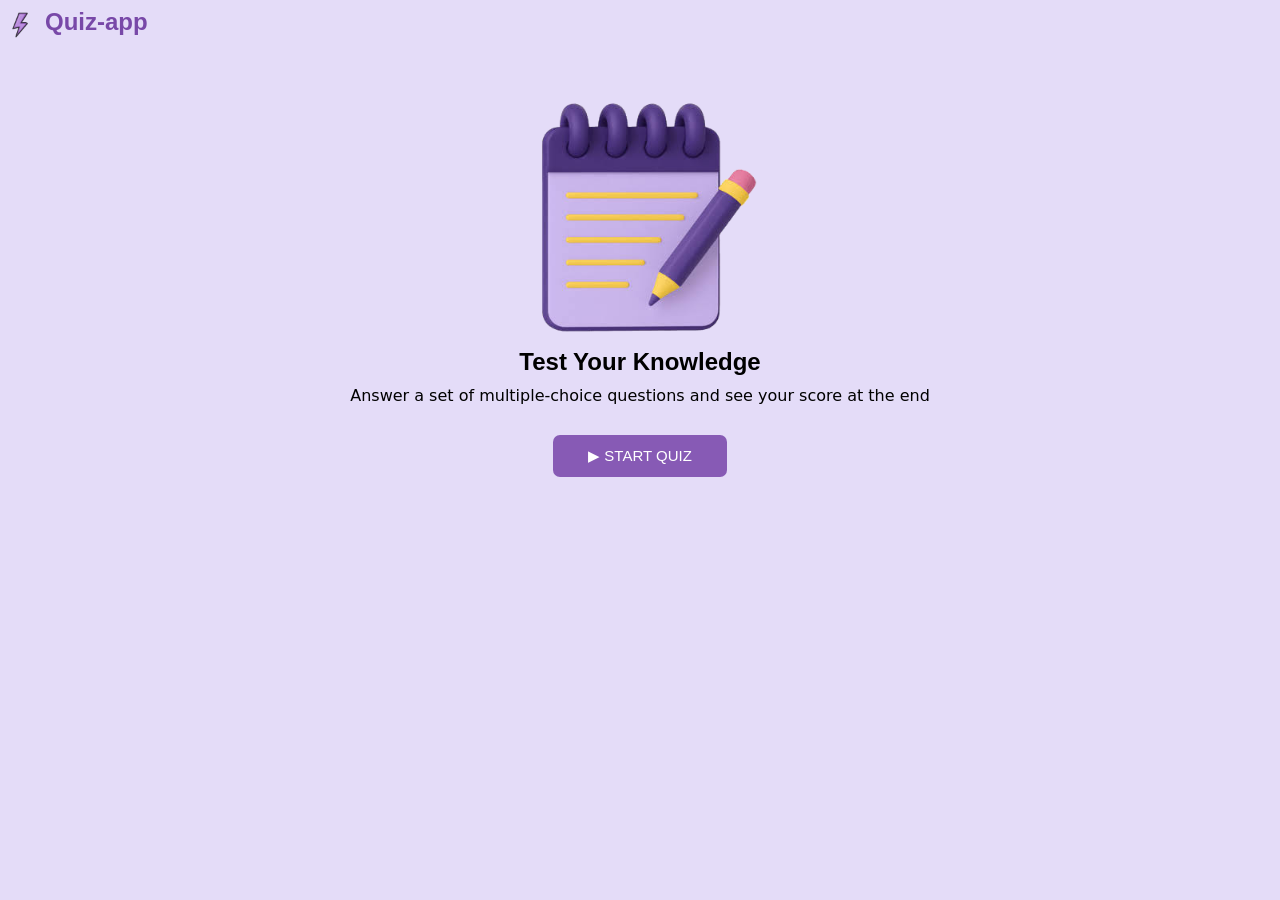
<file: index.html>
<!DOCTYPE html>
<html lang="en">
<head>
    <meta charset="UTF-8">
    <meta name="viewport" content="width=device-width, initial-scale=1.0">
    <title>Quiz-app</title>
     <link rel="stylesheet" href="css/styles.css">
</head>
<body>
    <!--header section-->
    <header class="header">
        <div class="logo">
            <span class="img-logo"><img src="assets/image/logo.webp" alt="quiz-logo" width="30" height="30">  </span>                       
            <h2>Quiz-app</h2>
        </div>
    </header>

    <!--main section-->
    <main>
    <section class="home" id="home">
        <img src="assets/image/notepad.png" class="home-img" alt="quiz-image" width="250px" height=250px">
        <h1>Test Your Knowledge</h1>
        <p>Answer a set of multiple-choice questions and see your score at the end</p>
        <button type="button" class="start" id="start" aria-label= "start-quiz" onclick="window.location.href='qn1.html'">&#9654; START QUIZ </button>
    </section>

    </main>
</body>
</html>
</file>
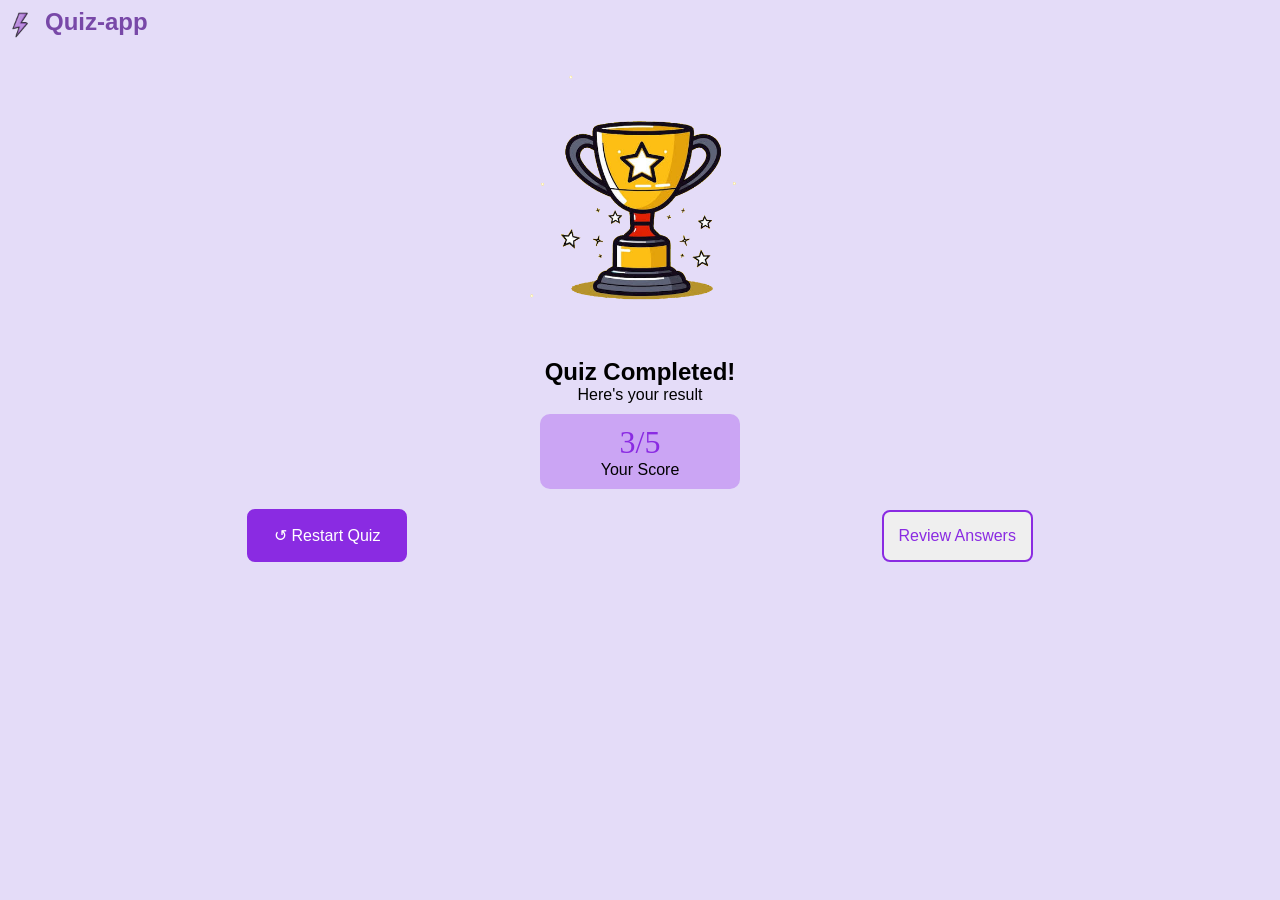
<file: completed.html>
<!DOCTYPE html>
<html lang="en">
<head>
    <meta charset="UTF-8">
    <meta name="viewport" content="width=device-width, initial-scale=1.0">
    <title>Quiz-app</title>
    <link rel="stylesheet" href="css/styles.css">
</head>
<body>
       <header class="header">
          <div class="logo">
            <span class="img-logo"><img src="assets/image/logo.webp" alt="quiz-logo" width="30" height="30">  </span>                       
            <h2>Quiz-app</h2>
        </div>
       </header>
       <main class="completed-container">
<section class="completed-img">
<span >
    <img src="assets/image/tropy.png" alt="tropy image" width="300px" height="300px" >
</span>
<div class="completed-text">
    <h2>Quiz Completed!</h2>
    <p>Here's your result </p>
</div>

</section>
<section class="completed-score">
    <span class="score" id="score">3/5</span>
    <p>Your Score</p>

</section><div class="com-button">
<button type="button" class="restart" id="restart" onclick="window.location.href='index.html' ">&#8634  Restart Quiz</button>
<button type="button" class="review" id="review" onclick="window.location.href='review.html' " >Review Answers</button>
    </div>   </main>
</body>
</html>
</file>
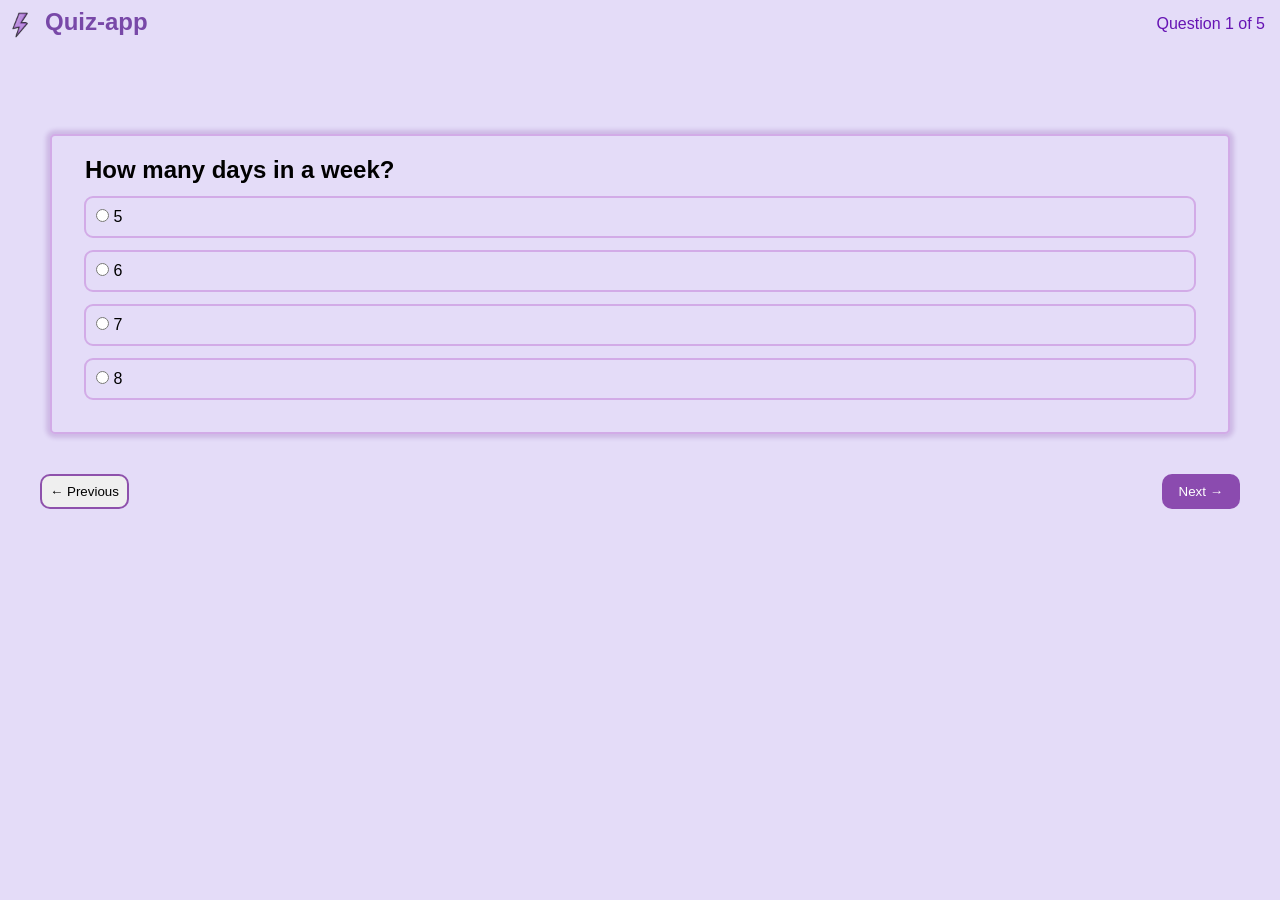
<file: qn1.html>
<!DOCTYPE html>
<html lang="en">
<head>
    <meta charset="UTF-8">
    <meta name="viewport" content="width=device-width, initial-scale=1.0">
    <title>Quiz-app</title>
    <link rel="stylesheet" href="css/styles.css">
</head>
<body>
    <!--header section-->
    <header class="header">
          <div class="logo">
            <span class="img-logo"><img src="assets/image/logo.webp" alt="quiz-logo" width="30" height="30">  </span>                       
            <h2>Quiz-app</h2>
        </div>
        <div class="outof-qn">
            <p>Question 1 of 5</p>
        </div>
    </header>
    <!--main section-->
    <main class="container">
        <section class="form">
              <form class="questions" id="questions">
<h3>How many days in a week?</h3>
<div class="option"><input type="radio" id="5" value="5" name="days">
<label for="5">5</label><br></div>
<div class="option"><input type="radio" id="6" value="6" name="days">
<label for="6">6 </label><br></div>
<div class="option"><input type="radio" id="7" value="7" name="days">
<label for="7">7 </label><br></div>
<div class="option"><input type="radio" id="8" value="8" name="days">
<label for="8">8 </label></div>
</section>
      
        </form>

       
    </main>
    <div class="previous-submit">
         <button type="button" id="previous" class="previous" onclick="window.location.href='index.html' ">&#8592 Previous</button>
        <button type="button" id="next" class="next" onclick="window.location.href='qn2.html' ">Next  &#8594</button>
        </div>
    
</body>
</html>
</file>
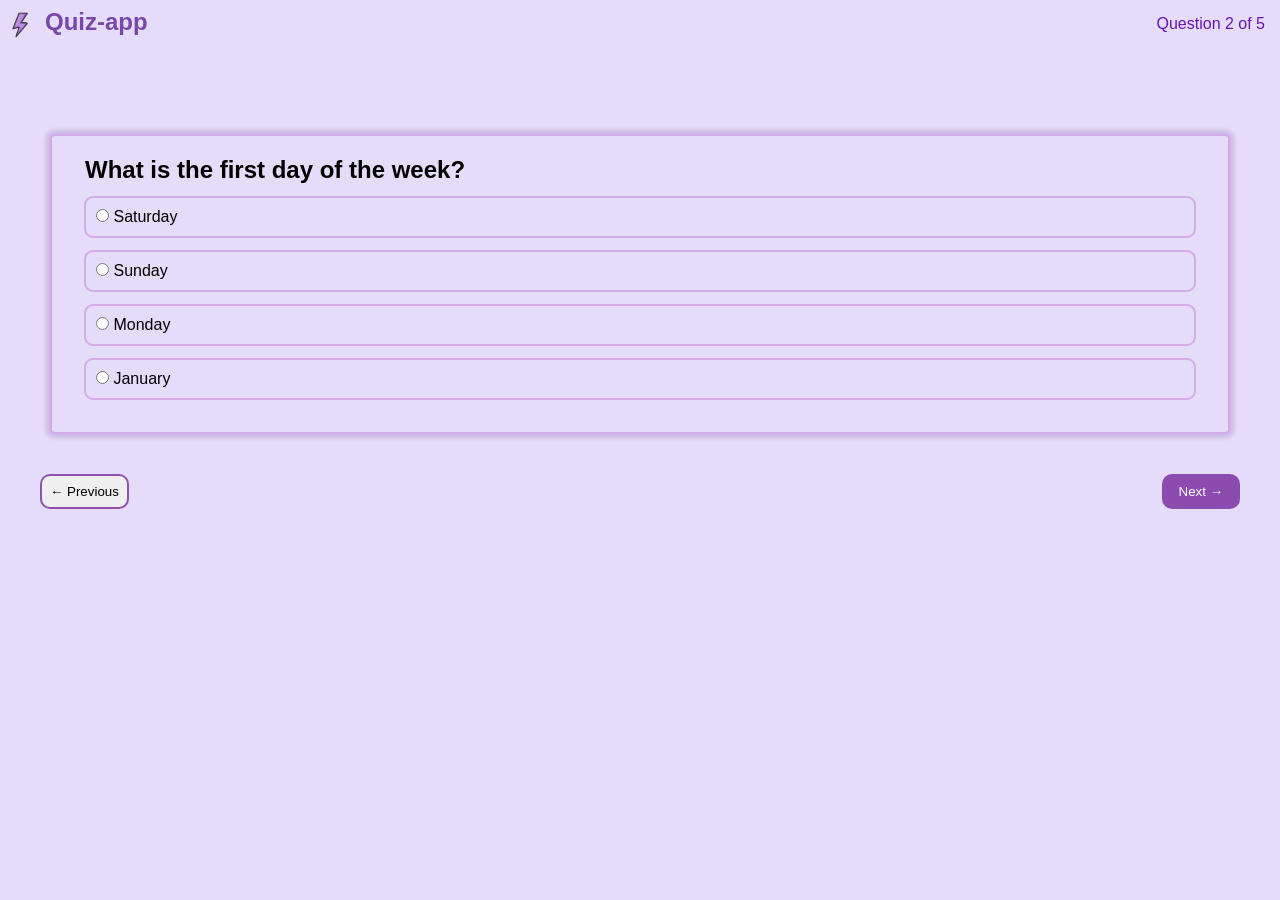
<file: qn2.html>
<!DOCTYPE html>
<html lang="en">
<head>
    <meta charset="UTF-8">
    <meta name="viewport" content="width=device-width, initial-scale=1.0">
    <title>Quiz-app</title>
    <link rel="stylesheet" href="css/styles.css">
</head>
<body>
    <!--header section-->
    <header class="header">
          <div class="logo">
            <span class="img-logo"><img src="assets/image/logo.webp" alt="quiz-logo" width="30" height="30">  </span>                       
            <h2>Quiz-app</h2>
        </div>
        <div class="outof-qn">
            <p>Question  2 of 5</p>
        </div>
    </header>
    <!--main section-->
    <main class="container">
        <section class="form">
              <form class="questions" id="questions">
<h3>What is the first day of the week?</h3>
<div class=option><input type="radio" id="Saturday" value="Saturday"  name="days">
<label for="Saturday">Saturday</label><br></div>
<div class=option><input type="radio" id="Sunday" value="Sunday"  name="days">
<label for="Sunday">Sunday </label><br></div>
<div class=option><input type="radio" id="Monday" value="Monday"  name="days">
<label for="Monday">Monday</label><br></div>
<div class=option><input type="radio" id="January" value="January"  name="days">
<label for="January">January</label></div>
</section>
      
        </form>

      
    </main>
    <div class="previous-submit">  <button type="button" id="previous" class="previous" onclick="window.location.href='qn1.html' ">&#8592 Previous</button>
        <button type="button" id="next" class="next" onclick="window.location.href='qn3.html' " >Next  &#8594</button></div>
</body>
</html>
</file>
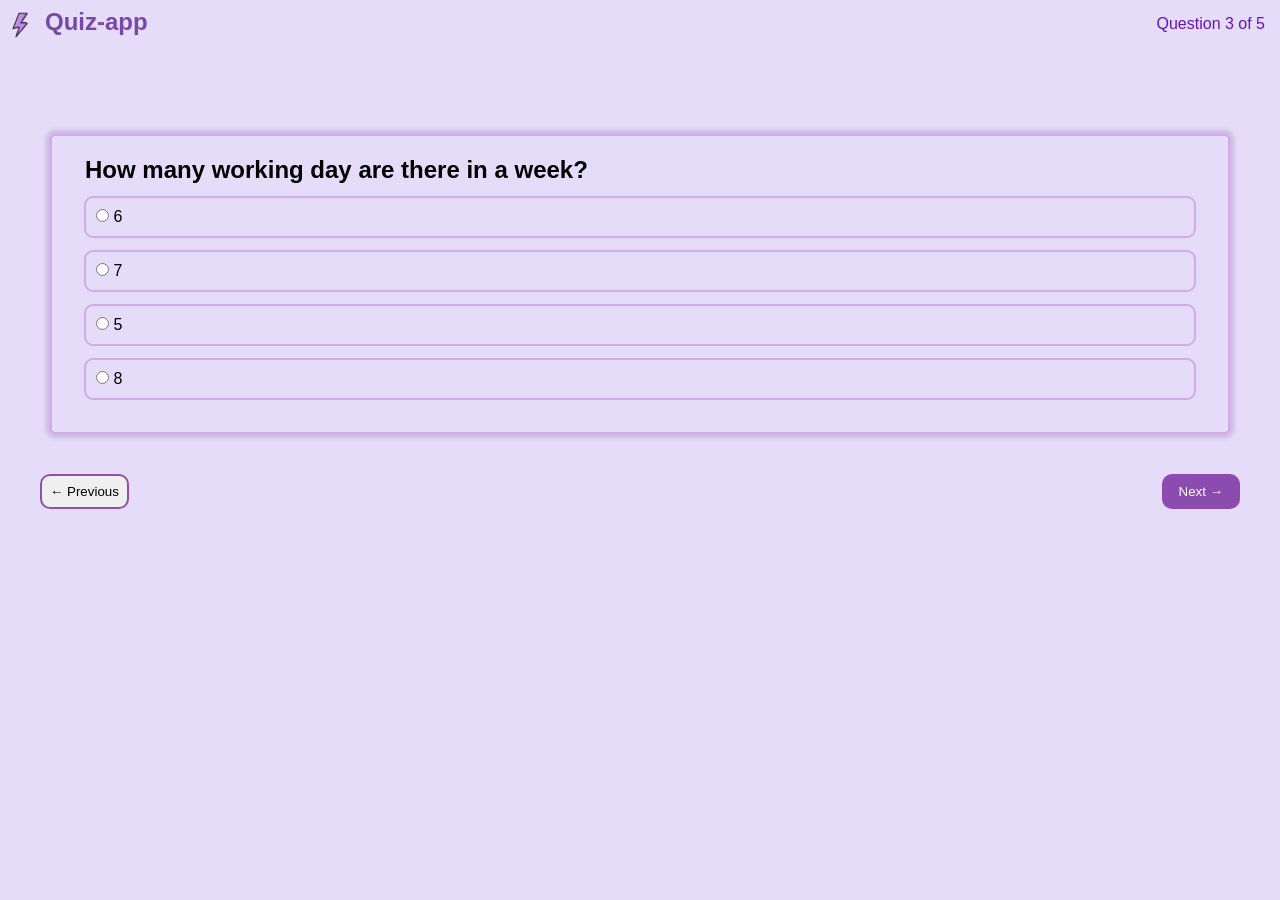
<file: qn3.html>
<!DOCTYPE html>
<html lang="en">
<head>
    <meta charset="UTF-8">
    <meta name="viewport" content="width=device-width, initial-scale=1.0">
    <title>Quiz-app</title>
    <link rel="stylesheet" href="css/styles.css">
</head>
<body>
    <!--header section-->
    <header class="header">
          <div class="logo">
            <span class="img-logo"><img src="assets/image/logo.webp" alt="quiz-logo" width="30" height="30">  </span>                       
            <h2>Quiz-app</h2>
        </div>
        <div class="outof-qn">
            <p>Question 3 of 5</p>
        </div>
    </header>
    <!--main section-->
    <main class="container">
        <section class="form">
              <form class="questions" id="questions">
<h3>How many working day are there in a week?</h3>
<div class="option"><input type="radio" id="6" value="6"  name="days">
<label for="6">6</label><br></div>
<div class="option"><input type="radio" id="7" value="7"  name="days">
<label for="7"> 7</label><br></div>
<div class="option"><input type="radio" id="5" value="5"  name="days">
<label for="5">5</label><br></div>
<div class="option"><input type="radio" id="8" value="8"  name="days">
<label for="8">8</label><br></div></section>
      
        </form>
</main>
     <div class="previous-submit">
        <button type="button" id="previous" class="previous" onclick="window.location.href='qn2.html' ">&#8592 Previous</button>
        <button type="button" id="next" class="next" onclick="window.location.href='qn4.html' " >Next &#8594</button>
    </div>
</body>
</html>
</file>
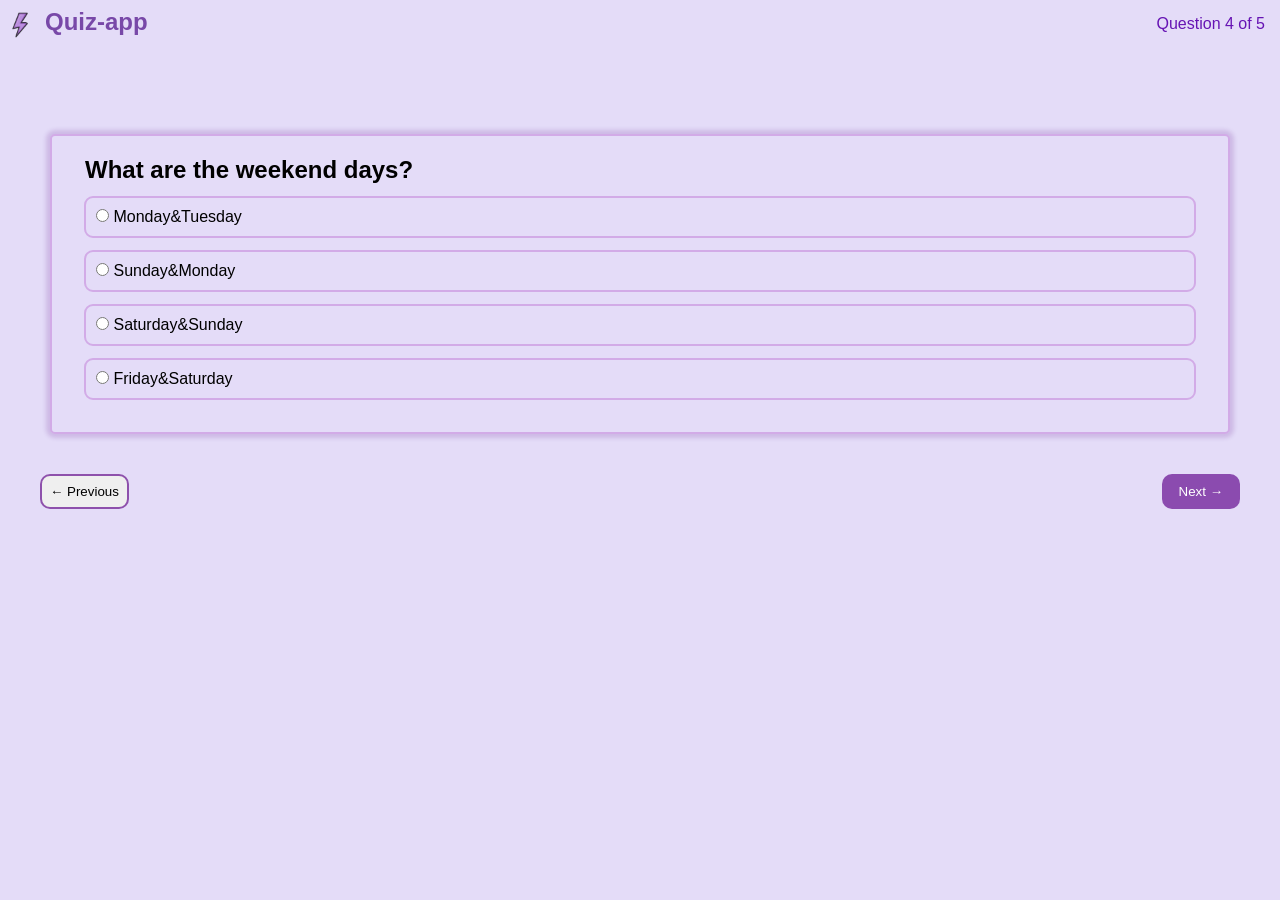
<file: qn4.html>
<!DOCTYPE html>
<html lang="en">
<head>
    <meta charset="UTF-8">
    <meta name="viewport" content="width=device-width, initial-scale=1.0">
    <title>Quiz-app</title>
    <link rel="stylesheet" href="css/styles.css">
</head>
<body>
    <!--header section-->
    <header class="header">
          <div class="logo">
            <span class="img-logo"><img src="assets/image/logo.webp" alt="quiz-logo" width="30" height="30">  </span>                       
            <h2>Quiz-app</h2>
        </div>
        <div class="outof-qn">
            <p>Question 4 of 5</p>
        </div>
    </header>
    <!--main section-->
    <main class="container">
        <section class="form">
              <form class="questions" id="questions">
<h3>What are the weekend days?</h3>
<div class="option"><input type="radio" id="Monday&Tuesday" value="Monday&Tuesday" name="days">
<label for="Monday&Tuesday">Monday&Tuesday</label><br></div>
<div class="option"><input type="radio" id="Sunday&Monday" value="Sunday&Monday" name="days">
<label for="Sunday&Monday">Sunday&Monday </label><br></div>
<div class="option"><input type="radio" id="Saturday&Sunday" value="Saturday&Sunday" name="days">
<label for="Saturday&Sunday">Saturday&Sunday</label><br></div>
<div class="option"><input type="radio" id="Friday&Saturday" value="Friday&Saturday" name="days">
<label for="Friday&Saturday">Friday&Saturday</label></div></section>
      
        </form>

       
    </main>
    <div class="previous-submit"><button type="button" id="previous" class="previous" onclick="window.location.href='qn3.html' ">&#8592 Previous</button>
        <button type="button" id="next" class="next" onclick="window.location.href='qn5.html' ">Next &#8594</button></div>
</body>
</html>
</file>
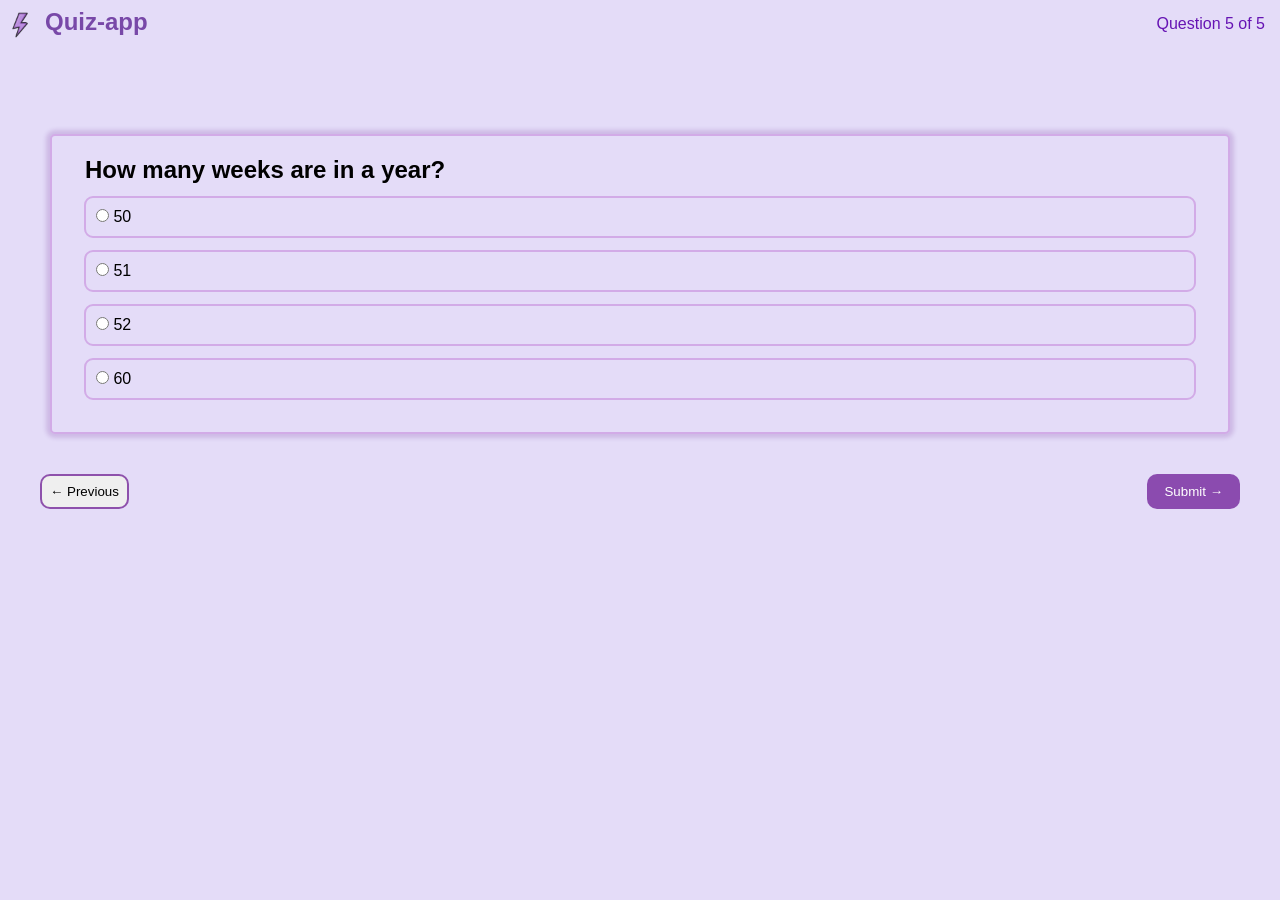
<file: qn5.html>
<!DOCTYPE html>
<html lang="en">
<head>
    <meta charset="UTF-8">
    <meta name="viewport" content="width=device-width, initial-scale=1.0">
    <title>Quiz-app</title>
    <link rel="stylesheet" href="css/styles.css">
</head>
<body>
    <!--header section-->
    <header class="header">
          <div class="logo">
            <span class="img-logo"><img src="assets/image/logo.webp" alt="quiz-logo" width="30" height="30">  </span>                       
            <h2>Quiz-app</h2>
        </div>
        <div class="outof-qn">
            <p>Question 5 of 5</p>
        </div>
    </header>
    <!--main section-->
    <main class="container">
        <section class="form">
              <form class="questions" id="questions">
<h3>How many weeks are in a year?</h3>
<div class="option"><input type="radio" id="50" value="50" name="days">
<label for="50">50</label><br></div>
<div class="option"><input type="radio" id="51" value="51" name="days">
<label for="51">51</label><br></div>
<div class="option"><input type="radio" id="52" value="52" name="days">
<label for="52">52</label><br></div>
<div class="option"><input type="radio" id="60" value="60" name="days">
<label for="60">60</label></div></section>
      
        </form>

       
    </main>
     <div class="previous-submit"><button type="button" id="previous" class="previous" onclick="window.location.href='qn4.html' ">&#8592 Previous</button>
        <button type="submit" id="submit" class="next" onclick="window.location.href='completed.html' ">Submit &#8594</button></div>
</body>
</html>
</file>
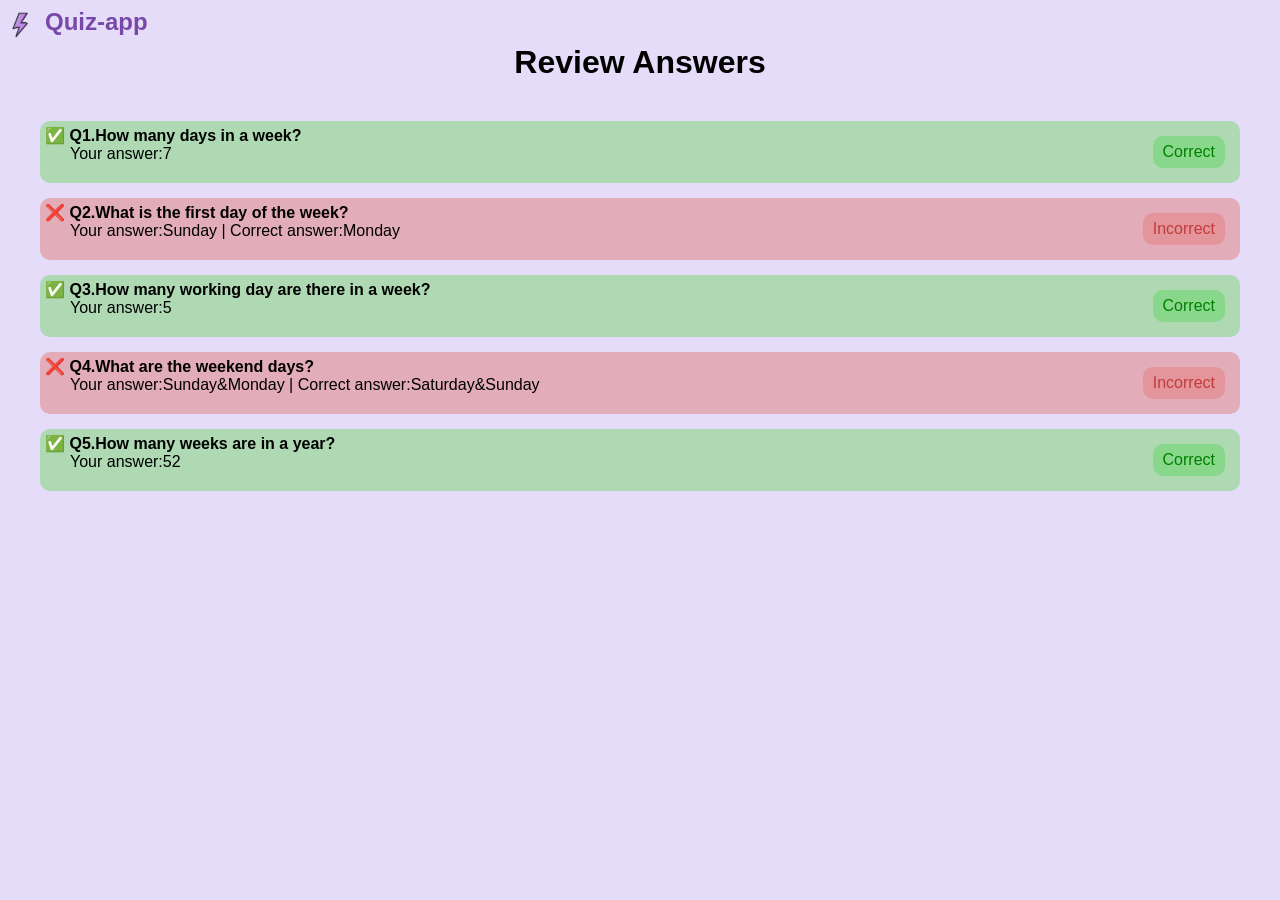
<file: review.html>
<!DOCTYPE html>
<html lang="en">
<head>
    <meta charset="UTF-8">
    <meta name="viewport" content="width=device-width, initial-scale=1.0">
    <title>Quiz-app</title>
    <link rel="stylesheet" href="css/styles.css">
</head>
<body>
    <header class="header">
          <div class="logo">
            <span class="img-logo"><img src="assets/image/logo.webp" alt="quiz-logo" width="30" height="30">  </span>                       
            <h2>Quiz-app</h2>
        </div>
       </header>
       <main class="review-container">
<div class="review-topic">
    <h1>Review Answers</h1>
</div>
<section class="review-answer">
<section class="qn1-ans" id="correct">
  

<div >
<h4> &#9989 Q1.How many days in a week?</h4>
<span >Your answer:7</span>
</div>

<div class="mark">Correct</div>
 </section>

<section class="qn2-ans" id="incorrect">
   
<div>
    <h4>&#10060 Q2.What is the first day of the week?</h4>
    <span>Your answer:Sunday | Correct answer:Monday</span>
</div>

<div class="unmark">Incorrect</div>
 </section>
<section class="qn3-ans" id="correct">
    
<div>
    <h4>&#9989 Q3.How many working day are there in a week?</h4>
    <span>Your answer:5</span>
</div> 
<div class="mark">Correct</div>
</section>
<section class="qn4-ans" id="incorrect">
    
<div>
    <h4>&#10060 Q4.What are the weekend days?</h4>
    <span>Your answer:Sunday&Monday | Correct answer:Saturday&Sunday</span>
</div>
<div class="unmark">Incorrect</div>
 </section>
<section class="qn5-ans" id="correct">
   
<div>
    <h4>&#9989 Q5.How many weeks are in a year?</h4>
    <span>Your answer:52</span>
</div>
<div class="mark">Correct</div>
</section>
</section>
       </main>
</body>
</html>
</file>
<file: css/styles.css>
*{
    margin: 0;
    padding: 0;
    box-sizing: border-box;
    
}
body{
    background-color:rgb(228, 220, 248) ;
    font-family: 'Segoe UI', Tahoma, Geneva, Verdana, sans-serif;
   
}
.header{
  justify-content: space-between;
  display: flex;
}

.logo {
    display: flex;
    align-items: center;
    gap: 10px;
  
   
}
.logo h2{
   color: rgba(71, 6, 132, 0.689);
}
.outof-qn{
    padding-top: 15px;
    padding-right: 15px;
    font-family:'Trebuchet MS', 'Lucida Sans Unicode', 'Lucida Grande', 'Lucida Sans', Arial, sans-serif;
    color: rgba(97, 12, 177, 0.966);
}

.img-logo{
    padding-top:10px ;
    padding-left: 5px;
  
}

.home{
    text-align: center;
   padding-top:50px ;
   width: 100%;
}
.home p{
    padding-top: 10px;
    padding-bottom: 30px;
    font-family:system-ui, -apple-system, BlinkMacSystemFont, 'Segoe UI', Roboto, Oxygen, Ubuntu, Cantarell, 'Open Sans', 'Helvetica Neue', sans-serif;

}
.home button{
    background-color: rgba(72, 3, 135, 0.591);
    border-radius: 7px;
    color: white;
    padding: 12px 35px;
    cursor: pointer;
    font-size: 15px;
    border: none;

}
.home button:hover{
    background-color: rgba(137, 43, 226, 0.785);
}

/*page 2 */
.container{
    text-align:left;
    width: 100%;
    padding-top: 90px;
    padding-left:50px ;
    padding-right:50px ;
      
}
.questions{
    border: 2px solid rgba(149, 5, 171, 0.228);
   padding: 20px;
   box-shadow:0px 0px 4px 4px #56048229 ;
border-radius: 5px;

}
.questions h3{
    font-size: x-large;
    padding-left: 13px;
}
.option{
    border: 2px solid rgba(149, 5, 171, 0.228);
      
    padding: 10px;
    margin: 12px;
    border-radius: 9px;
    cursor: pointer;
    
}
.option:hover{
    background-color: rgba(137, 43, 226, 0.785);
}
.option label{
 cursor: pointer;
}
.option input{
 cursor: pointer;
}
.previous-submit{
    display: flex;
     justify-content: space-between;
}
.previous{
margin: 40px;
border: 2px solid rgba(96, 5, 141, 0.669); 
padding: 8px;
border-radius: 10px;

}
.next{
   
   margin: 40px;
padding:8px 17px;
border: none; 
color: white;
background-color:rgba(96, 5, 141, 0.669) ;
border-radius: 10px;

}
.previous:hover{
    background-color:rgba(96, 5, 141, 0.669) ;
    color: white;
      border: 2px solid rgba(0, 0, 0, 0.194);
    margin: 40px;
    padding: 8px;
}
.next:hover{
    background-color: rgba(137, 43, 226, 0.785);
    border: 2px solid rgb(78, 7, 109);
     margin: 40px;
padding:8px 17px;
}
.completed-container{
    text-align: center;
    
    padding: 10px;
}

.completed-img{
  
   margin: 0px 50px 10px;
  
   
}
.completed-score{
           margin-top: 30px;
           border:none;
           background-color: rgba(175, 107, 239, 0.491);
           border-radius: 10px;
           margin:auto;
           width: 200px;
           padding: 10px 0px 10px 0px;
       
}
.score{
    color: blueviolet;
    font-family: fantasy;
    font-size: xx-large;
}

.com-button{
  
    display: flex;
    margin-top: 20px;
    justify-content: space-between;
}
.restart{
    margin: auto;
    padding: 15px 25px;
    border-radius: 8px;
     font-size:medium;
    border: 2px solid blueviolet;
    background-color: blueviolet;
    color: white;
    font-family: 'Franklin Gothic Medium', 'Arial Narrow', Arial, sans-serif;
}
.review{
   margin: auto;
   font-size:medium;
    padding: 15px;
     border-radius: 8px;
     border: 2px solid blueviolet;
     color: blueviolet;
      font-family: 'Franklin Gothic Medium', 'Arial Narrow', Arial, sans-serif;
     
}
.restart:hover{
    background-color: rgba(100, 4, 190, 0.573);
    cursor: pointer;
}
 .review:hover{
    background-color: blueviolet;
    color:white
 }
   .review-container{
    width: 100%;
   }
   .review-topic{
    text-align: center;
    font-size: medium;
   }
   .review-answer{
    text-align: left;
   
   padding: 5px;
    margin: 20px;
   }
   .review-answer span{
padding: 10px 25px;
   }
   .qn1-ans{
border: none;
background-color: rgba(155, 216, 155, 0.737);
display: flex;
justify-content: space-between;
border-radius: 10px;
padding: 5px;
margin:15px;
   }
   .mark{
   
    background-color: rgba(95, 211, 95, 0.482);
   border-radius: 10px;
   margin: 10px;
   padding: 7px 10px ;
   color: green
   }
     .unmark{
   
    background-color: rgba(231, 125, 125, 0.482);
   border-radius: 10px;
   margin: 10px;
   padding: 7px 10px ;
   color:rgb(193, 60, 60)
   }

   .qn2-ans{
border: none;
background-color:rgba(225, 138, 138, 0.575);
display: flex;
justify-content: space-between;
border-radius: 10px;
padding: 5px;
margin: 15px;
   }
   .qn3-ans{
border: none;
background-color: rgba(155, 216, 155, 0.737);
display: flex;
justify-content: space-between;
border-radius: 10px;
padding: 5px;
margin: 15px;
   }
   .qn4-ans{
border: none;
background-color:rgba(225, 138, 138, 0.575);
display: flex;
justify-content: space-between;
border-radius: 10px;
padding: 5px;
margin: 15px;
   }
   .qn5-ans{
border: none;
background-color: rgba(155, 216, 155, 0.737);
display: flex;
justify-content: space-between;
border-radius: 10px;
padding: 5px;
margin: 15px;
   }
</file>
